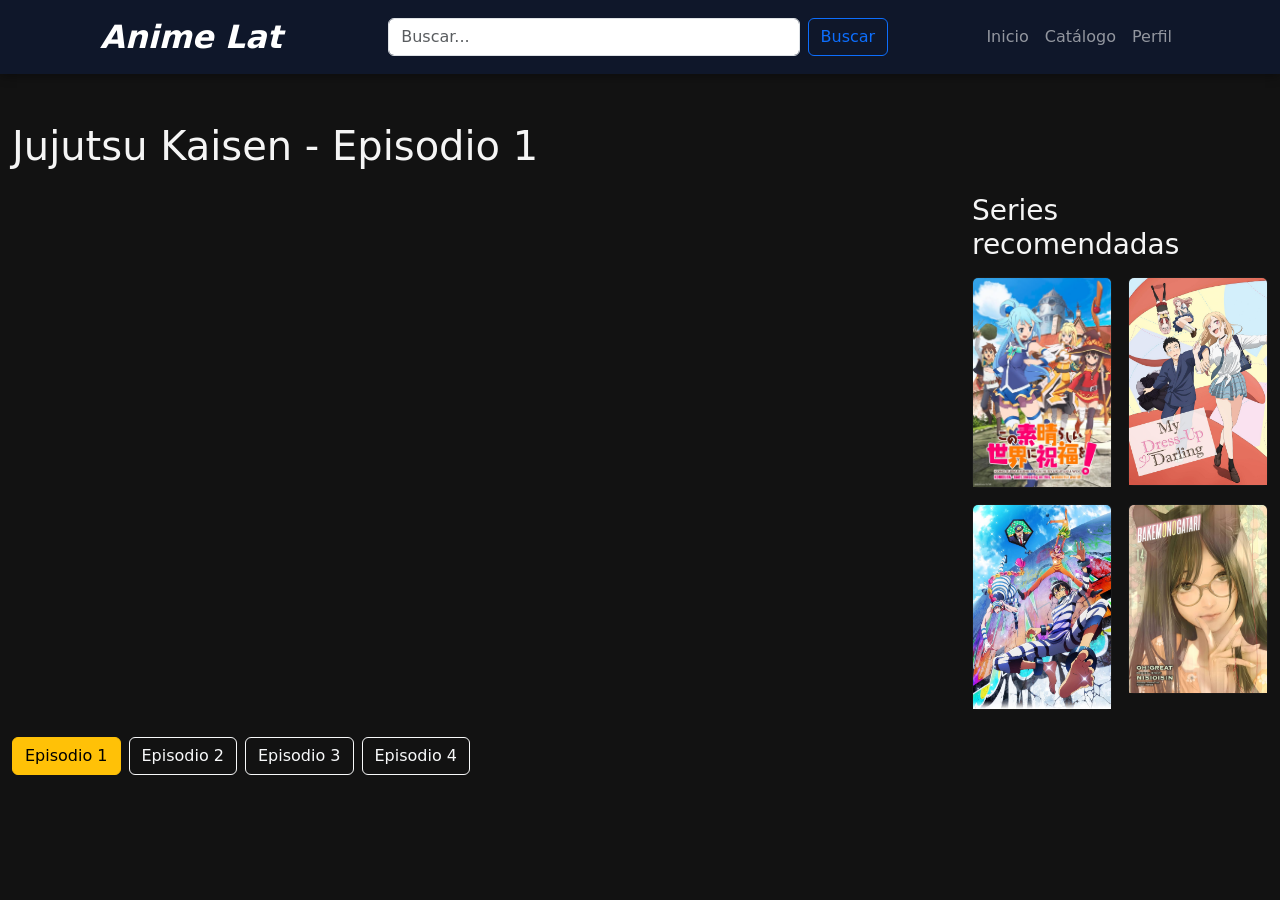
<file: Paginashtml/Jjk.html>
<!DOCTYPE html>
<html lang="en">
<head>
    <meta charset="UTF-8">
    <meta name="viewport" content="width=device-width, initial-scale=1.0">
    <title>AnimeLat</title>
    <link href="https://cdn.jsdelivr.net/npm/bootstrap@5.3.8/dist/css/bootstrap.min.css" rel="stylesheet">
    <link rel="stylesheet" href="/style.css">
</head>

<body>

    <nav class="navbar navbar-expand-lg navbar-dark">
        <div class="container-fluid">

            <a class="navbar-brand" href="/index.html">Anime Lat</a>

            <form id="formBusqueda" class="d-flex mx-auto" role="search">
                <input
                    id="busqueda"
                    class="form-control me-2"
                    type="search"
                    placeholder="Buscar..."
                >
                <button class="btn btn-outline-primary" type="submit">Buscar</button>
            </form>

            <!-- Botón hamburguesa (para pantallas pequeñas o cuando haga pequeña la pagina)-->
            <button
                class="navbar-toggler"
                type="button"
                data-bs-toggle="collapse"
                data-bs-target="#menu"
                aria-controls="menu"
                aria-expanded="false"
            >
                <span class="navbar-toggler-icon"></span>
            </button>

            <div class="collapse navbar-collapse flex-grow-0" id="menu">
                <ul class="navbar-nav">
                    <li class="nav-item"><a class="nav-link" href="/index.html">Inicio</a></li>
                    <li class="nav-item"><a class="nav-link" href="/index.html">Catálogo</a></li>
                    <li class="nav-item"><a class="nav-link" href="#">Perfil</a></li>
                </ul>
            </div>

        </div>
    </nav>


    <main class="container-fluid my-5">

        <h1 class="mb-4">Jujutsu Kaisen - Episodio 1</h1>

        <div class="row">

            <!-- ===== Reproductor y selector de episodios ===== -->
            <section class="col-lg-9">

                <!-- Reproductor 16:9 -->
                <div class="ratio ratio-16x9 mb-3">
                    <iframe
                        src="https://www.youtube.com/embed/t-9MGqUNFWA"
                        allowfullscreen>
                    </iframe>
                </div>

                <!-- Botones de episodios, el activo usa btn-warning, los demás btn-outline-light -->
                <div class="d-flex flex-wrap gap-2">
                    <button class="btn btn-warning">Episodio 1</button>
                    <button class="btn btn-outline-light">Episodio 2</button>
                    <button class="btn btn-outline-light">Episodio 3</button>
                    <button class="btn btn-outline-light">Episodio 4</button>
                </div>

            </section>
            <!-- ===== / Reproductor ===== -->


            <!-- ===== Sidebar: series recomendadas ===== -->
            <aside class="col-lg-3">

                <h3 class="mb-3">Series recomendadas</h3>

                <div class="row g-3">

                    <div class="col-6">
                        <div class="card">
                            <a href="Konosuba.html">
                                <img src="/img/KonoSuba.jpg" class="card-img-top" alt="Konosuba">
                            </a>
                        </div>
                    </div>

                    <div class="col-6">
                        <div class="card">
                            <a href="My_Dress-up.html">
                                <img src="/img/My Dress-Up Darling.jpg" class="card-img-top" alt="My Dress-Up Darling">
                            </a>
                        </div>
                    </div>

                    <div class="col-6">
                        <div class="card">
                            <a href="Nanbaka.html">
                                <img src="/img/Nanbaka.jpg" class="card-img-top" alt="Nanbaka">
                            </a>
                        </div>
                    </div>

                    <div class="col-6">
                        <div class="card">
                            <a href="#">
                                <img src="/img/Bakemonogatari.jpg" class="card-img-top" alt="Bakemonogatari">
                            </a>
                        </div>
                    </div>

                </div>

            </aside>
            <!-- ===== / Sidebar ===== -->

        </div>

    </main>


    <script src="https://cdn.jsdelivr.net/npm/bootstrap@5.3.8/dist/js/bootstrap.bundle.min.js"></script>

</body>
</html>
</file>
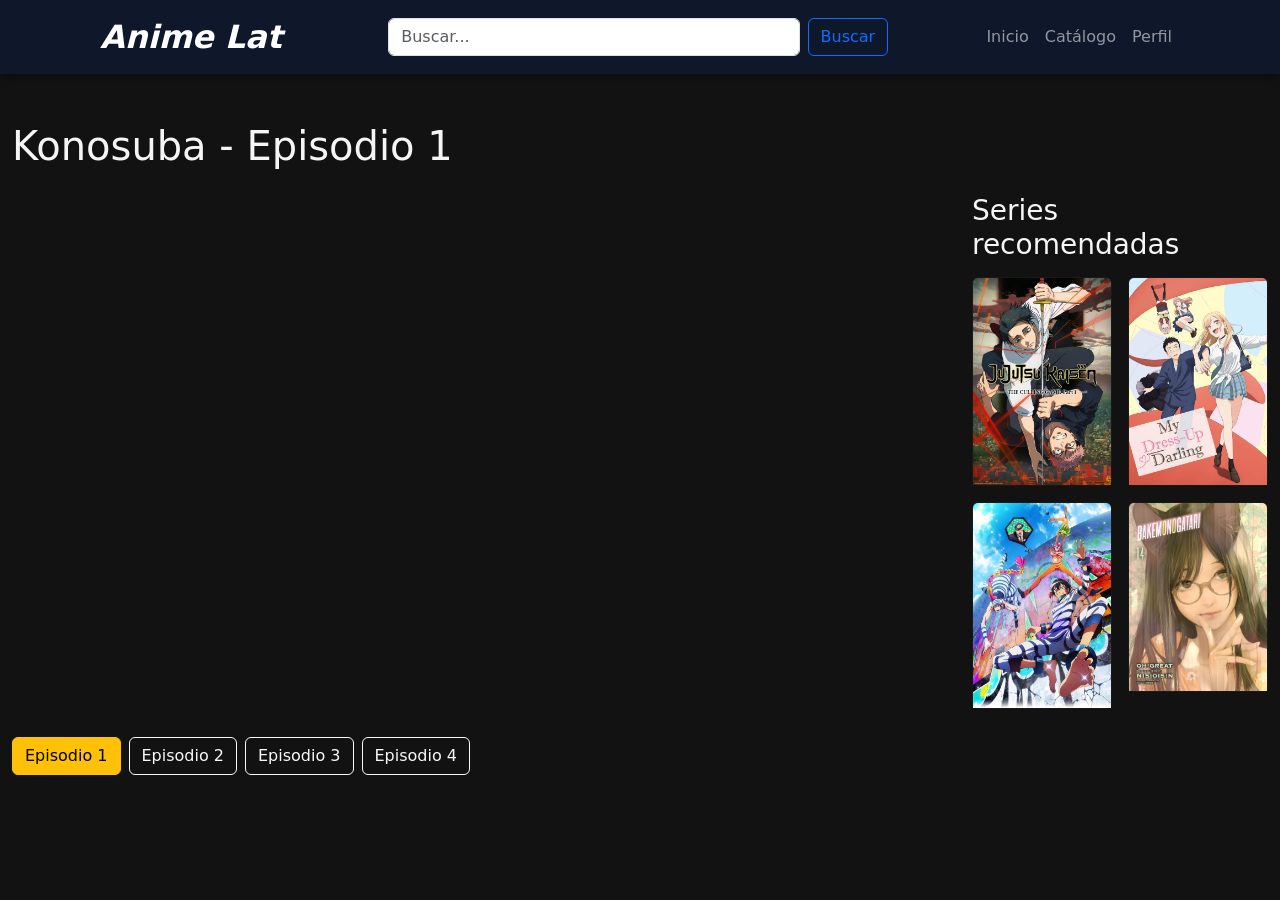
<file: Paginashtml/Konosuba.html>
<!DOCTYPE html>
<html lang="en">
<head>
    <meta charset="UTF-8">
    <meta name="viewport" content="width=device-width, initial-scale=1.0">
    <title>AnimeLat</title>
    <link href="https://cdn.jsdelivr.net/npm/bootstrap@5.3.8/dist/css/bootstrap.min.css" rel="stylesheet">
    <link rel="stylesheet" href="/style.css">
</head>

<body>

    <nav class="navbar navbar-expand-lg navbar-dark">
        <div class="container-fluid">

            <a class="navbar-brand" href="/index.html">Anime Lat</a>

            <form id="formBusqueda" class="d-flex mx-auto" role="search">
                <input
                    id="busqueda"
                    class="form-control me-2"
                    type="search"
                    placeholder="Buscar..."
                >
                <button class="btn btn-outline-primary" type="submit">Buscar</button>
            </form>

            <!-- Botón hamburguesa (para pantallas pequeñas o cuando haga pequeña la pagina)-->
            <button
                class="navbar-toggler"
                type="button"
                data-bs-toggle="collapse"
                data-bs-target="#menu"
                aria-controls="menu"
                aria-expanded="false"
            >
                <span class="navbar-toggler-icon"></span>
            </button>

            <div class="collapse navbar-collapse flex-grow-0" id="menu">
                <ul class="navbar-nav">
                    <li class="nav-item"><a class="nav-link" href="/index.html">Inicio</a></li>
                    <li class="nav-item"><a class="nav-link" href="/index.html">Catálogo</a></li>
                    <li class="nav-item"><a class="nav-link" href="#">Perfil</a></li>
                </ul>
            </div>

        </div>
    </nav>


    <main class="container-fluid my-5">

        <h1 class="mb-4">Konosuba - Episodio 1</h1>

        <div class="row">

            <!-- ===== Reproductor y selector de episodios ===== -->
            <section class="col-lg-9">

                <!-- Reproductor 16:9 -->
                <div class="ratio ratio-16x9 mb-3">
                    <iframe
                        src="https://www.youtube.com/embed/46owUpi6LTs"
                        allowfullscreen>
                    </iframe>
                </div>

                <!-- Botones de episodios, el activo usa btn-warning, los demás btn-outline-light -->
                <div class="d-flex flex-wrap gap-2">
                    <button class="btn btn-warning">Episodio 1</button>
                    <button class="btn btn-outline-light">Episodio 2</button>
                    <button class="btn btn-outline-light">Episodio 3</button>
                    <button class="btn btn-outline-light">Episodio 4</button>
                </div>

            </section>
            <!-- ===== / Reproductor ===== -->


            <!-- ===== Sidebar: series recomendadas ===== -->
            <aside class="col-lg-3">

                <h3 class="mb-3">Series recomendadas</h3>

                <div class="row g-3">

                    <div class="col-6">
                        <div class="card">
                            <a href="Jjk.html">
                                <img src="/img/JJK.jpg" class="card-img-top" alt="Jujutsu Kaisen">
                            </a>
                        </div>
                    </div>

                    <div class="col-6">
                        <div class="card">
                            <a href="My_Dress-up.html">
                                <img src="/img/My Dress-Up Darling.jpg" class="card-img-top" alt="My Dress-Up Darling">
                            </a>
                        </div>
                    </div>

                    <div class="col-6">
                        <div class="card">
                            <a href="Nanbaka.html">
                                <img src="/img/Nanbaka.jpg" class="card-img-top" alt="Nanbaka">
                            </a>
                        </div>
                    </div>

                    <div class="col-6">
                        <div class="card">
                            <a href="#">
                                <img src="/img/Bakemonogatari.jpg" class="card-img-top" alt="Bakemonogatari">
                            </a>
                        </div>
                    </div>

                </div>

            </aside>
            <!-- ===== / Sidebar ===== -->

        </div>

    </main>


    <script src="https://cdn.jsdelivr.net/npm/bootstrap@5.3.8/dist/js/bootstrap.bundle.min.js"></script>

</body>
</html>
</file>
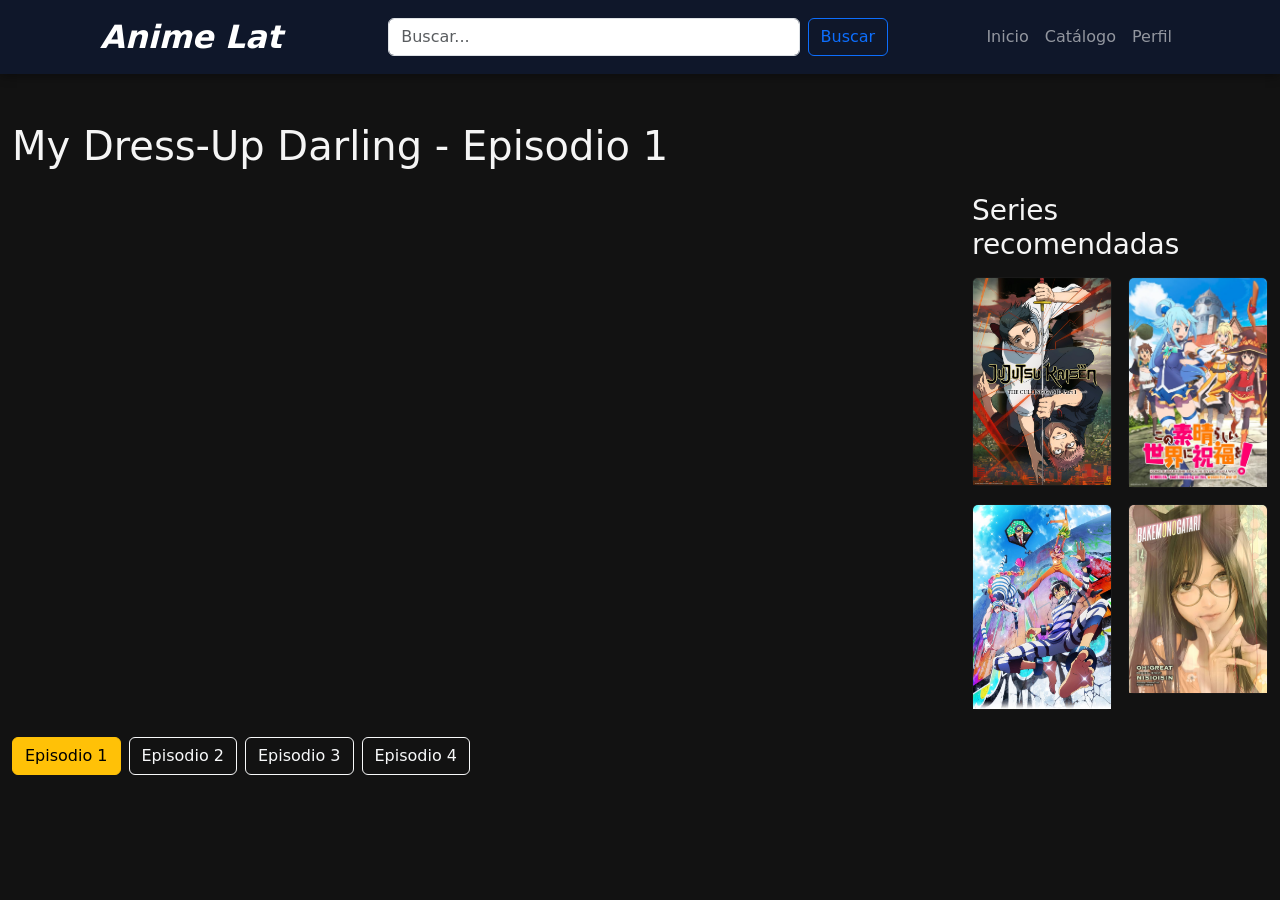
<file: Paginashtml/My_Dress-up.html>
<!DOCTYPE html>
<html lang="en">
<head>
    <meta charset="UTF-8">
    <meta name="viewport" content="width=device-width, initial-scale=1.0">
    <title>AnimeLat</title>
    <link href="https://cdn.jsdelivr.net/npm/bootstrap@5.3.8/dist/css/bootstrap.min.css" rel="stylesheet">
    <link rel="stylesheet" href="/style.css">
</head>

<body>

    <nav class="navbar navbar-expand-lg navbar-dark">
        <div class="container-fluid">

            <a class="navbar-brand" href="/index.html">Anime Lat</a>

            <form id="formBusqueda" class="d-flex mx-auto" role="search">
                <input
                    id="busqueda"
                    class="form-control me-2"
                    type="search"
                    placeholder="Buscar..."
                >
                <button class="btn btn-outline-primary" type="submit">Buscar</button>
            </form>

            <!-- Botón hamburguesa (para pantallas pequeñas o cuando haga pequeña la pagina)-->
            <button
                class="navbar-toggler"
                type="button"
                data-bs-toggle="collapse"
                data-bs-target="#menu"
                aria-controls="menu"
                aria-expanded="false"
            >
                <span class="navbar-toggler-icon"></span>
            </button>

            <div class="collapse navbar-collapse flex-grow-0" id="menu">
                <ul class="navbar-nav">
                    <li class="nav-item"><a class="nav-link" href="/index.html">Inicio</a></li>
                    <li class="nav-item"><a class="nav-link" href="/index.html">Catálogo</a></li>
                    <li class="nav-item"><a class="nav-link" href="#">Perfil</a></li>
                </ul>
            </div>

        </div>
    </nav>


    <main class="container-fluid my-5">

        <h1 class="mb-4">My Dress-Up Darling - Episodio 1</h1>

        <div class="row">

            <!-- ===== Reproductor y selector de episodios ===== -->
            <section class="col-lg-9">

                <!-- Reproductor 16:9 -->
                <div class="ratio ratio-16x9 mb-3">
                    <iframe
                        src="https://www.youtube.com/embed/9b3_Uv0cxm0?start=0"
                        allowfullscreen>
                    </iframe>
                </div>

                <!-- Botones de episodios, el activo usa btn-warning, los demás btn-outline-light -->
                <div class="d-flex flex-wrap gap-2">
                    <button class="btn btn-warning">Episodio 1</button>
                    <button class="btn btn-outline-light">Episodio 2</button>
                    <button class="btn btn-outline-light">Episodio 3</button>
                    <button class="btn btn-outline-light">Episodio 4</button>
                </div>

            </section>
            <!-- ===== / Reproductor ===== -->


            <!-- ===== Sidebar: series recomendadas ===== -->
            <aside class="col-lg-3">

                <h3 class="mb-3">Series recomendadas</h3>

                <div class="row g-3">

                    <div class="col-6">
                        <div class="card">
                            <a href="Jjk.html">
                                <img src="/img/JJK.jpg" class="card-img-top" alt="Jujutsu Kaisen">
                            </a>
                        </div>
                    </div>

                    <div class="col-6">
                        <div class="card">
                            <a href="Konosuba.html">
                                <img src="/img/KonoSuba.jpg" class="card-img-top" alt="Konosuba">
                            </a>
                        </div>
                    </div>

                    <div class="col-6">
                        <div class="card">
                            <a href="Nanbaka.html">
                                <img src="/img/Nanbaka.jpg" class="card-img-top" alt="Nanbaka">
                            </a>
                        </div>
                    </div>

                    <div class="col-6">
                        <div class="card">
                            <a href="#">
                                <img src="/img/Bakemonogatari.jpg" class="card-img-top" alt="Bakemonogatari">
                            </a>
                        </div>
                    </div>

                </div>

            </aside>
            <!-- ===== / Sidebar ===== -->

        </div>

    </main>


    <script src="https://cdn.jsdelivr.net/npm/bootstrap@5.3.8/dist/js/bootstrap.bundle.min.js"></script>

</body>
</html>
</file>
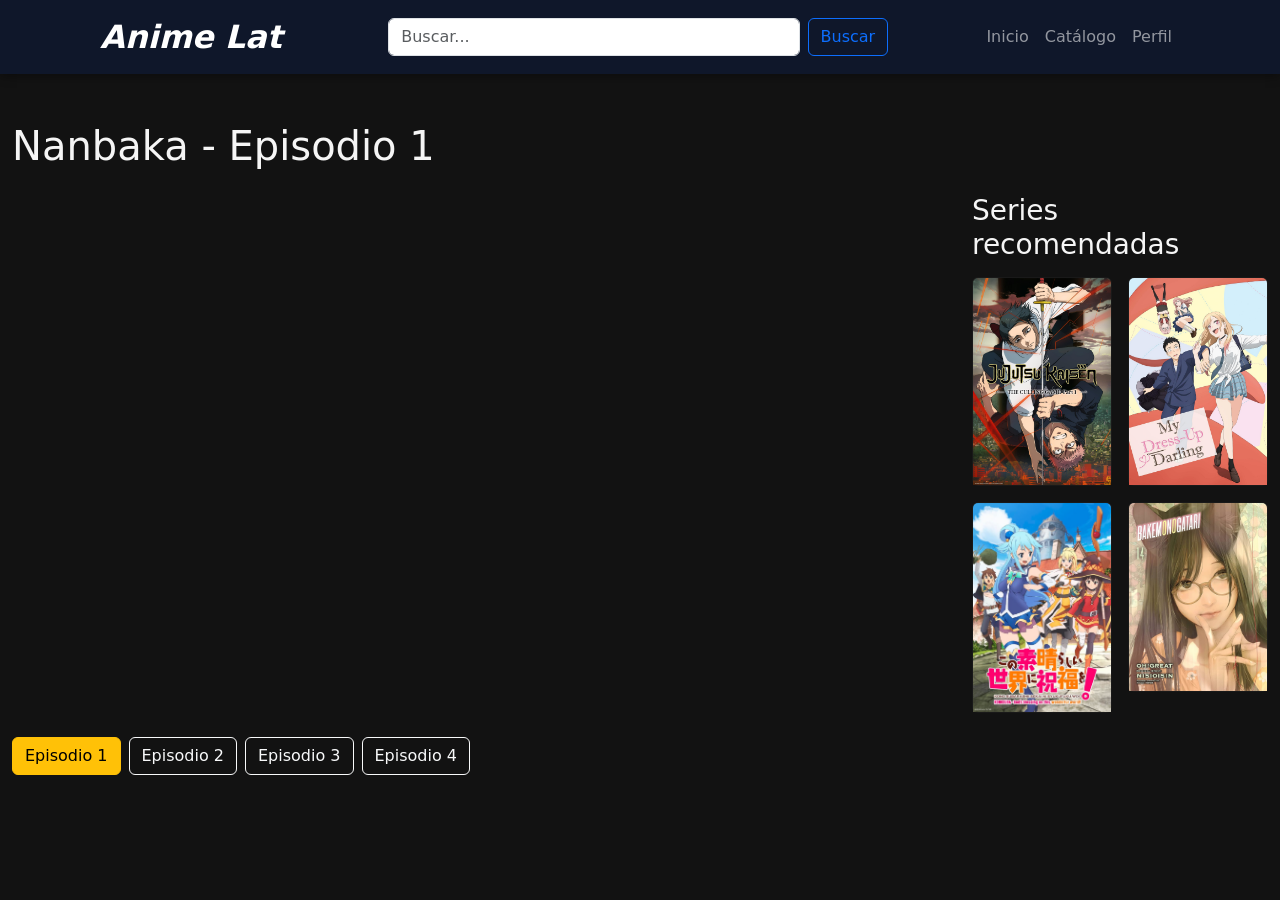
<file: Paginashtml/Nanbaka.html>
<!DOCTYPE html>
<html lang="en">
<head>
    <meta charset="UTF-8">
    <meta name="viewport" content="width=device-width, initial-scale=1.0">
    <title>AnimeLat</title>
    <link href="https://cdn.jsdelivr.net/npm/bootstrap@5.3.8/dist/css/bootstrap.min.css" rel="stylesheet">
    <link rel="stylesheet" href="/style.css">
</head>

<body>

    <nav class="navbar navbar-expand-lg navbar-dark">
        <div class="container-fluid">

            <a class="navbar-brand" href="/index.html">Anime Lat</a>

            <form id="formBusqueda" class="d-flex mx-auto" role="search">
                <input
                    id="busqueda"
                    class="form-control me-2"
                    type="search"
                    placeholder="Buscar..."
                >
                <button class="btn btn-outline-primary" type="submit">Buscar</button>
            </form>

            <!-- Botón hamburguesa (para pantallas pequeñas o cuando haga pequeña la pagina)-->
            <button
                class="navbar-toggler"
                type="button"
                data-bs-toggle="collapse"
                data-bs-target="#menu"
                aria-controls="menu"
                aria-expanded="false"
            >
                <span class="navbar-toggler-icon"></span>
            </button>

            <div class="collapse navbar-collapse flex-grow-0" id="menu">
                <ul class="navbar-nav">
                    <li class="nav-item"><a class="nav-link" href="/index.html">Inicio</a></li>
                    <li class="nav-item"><a class="nav-link" href="/index.html">Catálogo</a></li>
                    <li class="nav-item"><a class="nav-link" href="#">Perfil</a></li>
                </ul>
            </div>

        </div>
    </nav>


    <main class="container-fluid my-5">

        <h1 class="mb-4">Nanbaka - Episodio 1</h1>

        <div class="row">

            <!-- ===== Reproductor y selector de episodios ===== -->
            <section class="col-lg-9">

                <!-- Reproductor 16:9 -->
                <div class="ratio ratio-16x9 mb-3">
                    <iframe
                        src="https://www.youtube.com/embed/lC88bhrezRI"
                        allowfullscreen>
                    </iframe>
                </div>

                <!-- Botones de episodios, el activo usa btn-warning, los demás btn-outline-light -->
                <div class="d-flex flex-wrap gap-2">
                    <button class="btn btn-warning">Episodio 1</button>
                    <button class="btn btn-outline-light">Episodio 2</button>
                    <button class="btn btn-outline-light">Episodio 3</button>
                    <button class="btn btn-outline-light">Episodio 4</button>
                </div>

            </section>
            <!-- ===== / Reproductor ===== -->


            <!-- ===== Sidebar: series recomendadas ===== -->
            <aside class="col-lg-3">

                <h3 class="mb-3">Series recomendadas</h3>

                <div class="row g-3">

                    <div class="col-6">
                        <div class="card">
                            <a href="Jjk.html">
                                <img src="/img/JJK.jpg" class="card-img-top" alt="Jujutsu Kaisen">
                            </a>
                        </div>
                    </div>

                    <div class="col-6">
                        <div class="card">
                            <a href="My_Dress-up.html">
                                <img src="/img/My Dress-Up Darling.jpg" class="card-img-top" alt="My Dress-Up Darling">
                            </a>
                        </div>
                    </div>

                    <div class="col-6">
                        <div class="card">
                            <a href="Konosuba.html">
                                <img src="/img/KonoSuba.jpg" class="card-img-top" alt="Konosuba">
                            </a>
                        </div>
                    </div>

                    <div class="col-6">
                        <div class="card">
                            <a href="#">
                                <img src="/img/Bakemonogatari.jpg" class="card-img-top" alt="Bakemonogatari">
                            </a>
                        </div>
                    </div>

                </div>

            </aside>
            <!-- ===== / Sidebar ===== -->

        </div>

    </main>


    <script src="https://cdn.jsdelivr.net/npm/bootstrap@5.3.8/dist/js/bootstrap.bundle.min.js"></script>

</body>
</html>
</file>
<file: style.css>
* {
    margin: 0;
    padding: 0;
    box-sizing: border-box;
}

body{
    background-color: #121212;
    color: #F5F5F5;
}

.hero h1{
    color: #FFFFFF;
}

main h2{
    color: #FF6B00;
}

.navbar{
    background-color: #0F172A;
    box-shadow: 0 2px 10px rgba(0,0,0,0.4);
}

.navbar-brand{
    font-style: italic;
    font-size: 2rem;
    font-weight: bold;
}

.card{
    background-color: #1F2937;
}

.hero{
    background-image:
        linear-gradient(
            rgba(0,0,0,0.6),
            rgba(0,0,0,0.6)
        ),
        url("img/banner.jpg");

    background-size: cover;
    background-position: center;
}

.card{
    background-color: #1E1E1E;
}

.card-title{
    color: #F5F5F5;
}

.card-text{
    color: #B0B0B0;
}

.collapse{
    color: #B0B0B0;
}

.navbar{
    background-color: #0F172A;
}

#formBusqueda{
    width: 500px;
}

#busqueda{
    width: 100%;
}

.navbar .container-fluid{
    padding-left: 100px;
    padding-right: 100px;
}
</file>
